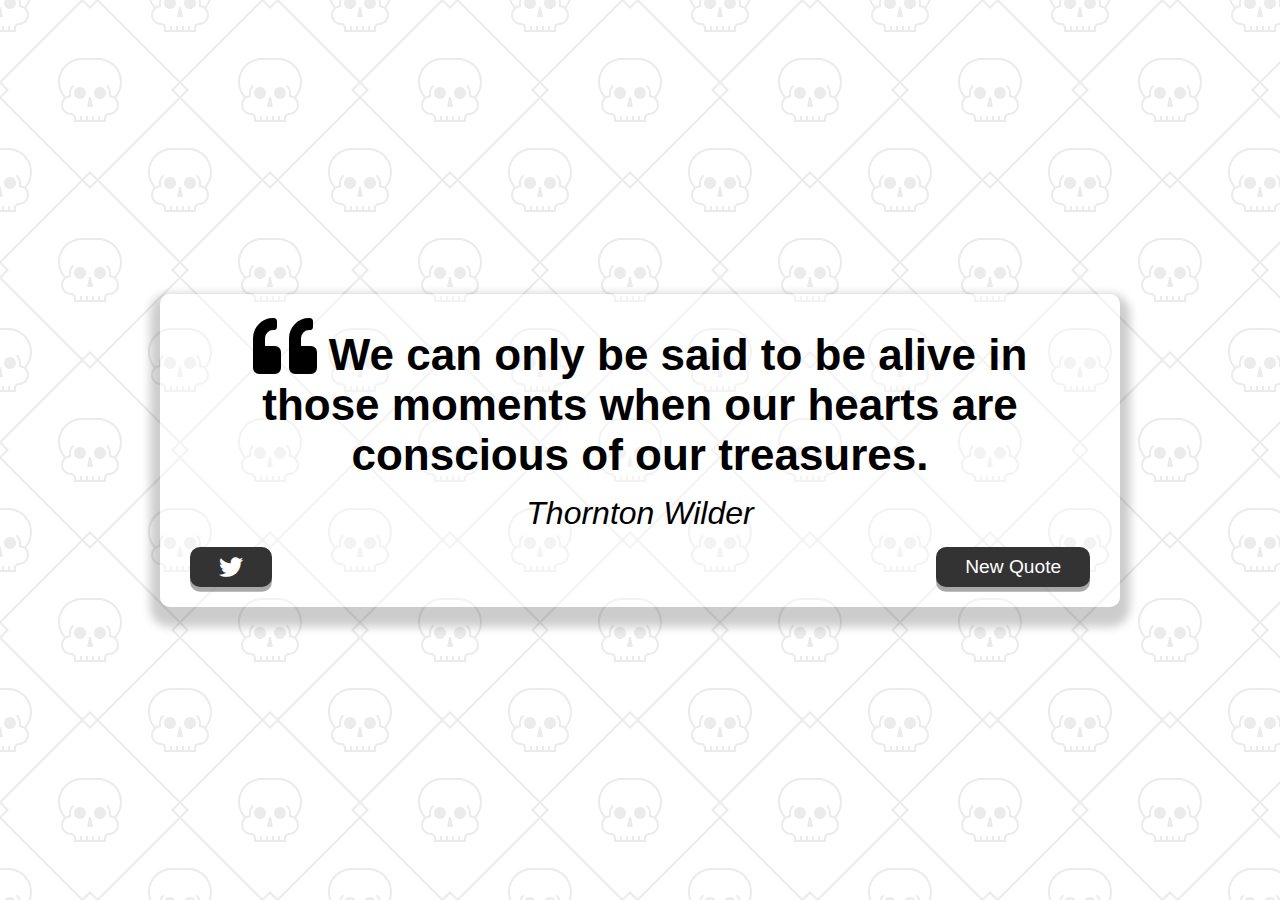
<file: index.html>
<!DOCTYPE html>
<html lang="en">
<head>
    <meta charset="UTF-8">
    <meta http-equiv="X-UA-Compatible" content="IE=edge">
    <meta name="viewport" content="width=device-width, initial-scale=1.0">
    <title>Quote Generator</title>
    <link rel="icon" type="image/png" href="https://www.google.com/s2/favicons?domain=bynder.com">
    <link rel="stylesheet" href="https://cdnjs.cloudflare.com/ajax/libs/font-awesome/5.15.2/css/all.min.css">
    <link rel="stylesheet" href="style.css">
</head>
<body>
    <div class="quote-container" id="quote-container">
        <!-- Quote -->
        <div class="quote-text">
            <i class="fas fa-quote-left"></i>
            <span id="quote">{Quote}</span>
        </div>
        <!-- Author -->
        <div class="quote-author">
            <span id="author">{Author}</span>
        </div>
        <!-- Buttons -->
        <div class="button-container">
            <button class="twitter-button" id="twitter" title="Tweet This!">
                <i class="fab fa-twitter"></i>
            </button>
            <button id="new-quote" title="Tweet This!">
                New Quote
            </button>
        </div>
    </div>
    <div class="loader" id="loader"></div>
    <!-- script -->
    <script src="quotes.js"></script>
    <script src="script.js"></script>
</body>
</html>
</file>
<file: style.css>
@import url('https://fonts.googleapis.com/css2?family=Roboto&display=swap');

html {
    /* prevents padding from adding extra width / height */
    box-sizing: border-box; 
}

body {
    margin: 0;
    /* viewport height: we want to stretch to height  */
    min-height: 100vh;
    background-color: #ffffff;
    background-image: url("data:image/svg+xml,%3Csvg width='180' height='180' viewBox='0 0 180 180' xmlns='http://www.w3.org/2000/svg'%3E%3Cpath d='M82.42 180h-1.415L0 98.995v-2.827L6.167 90 0 83.833V81.004L81.005 0h2.827L90 6.167 96.167 0H98.996L180 81.005v2.827L173.833 90 180 96.167V98.996L98.995 180h-2.827L90 173.833 83.833 180H82.42zm0-1.414L1.413 97.58 8.994 90l-7.58-7.58L82.42 1.413 90 8.994l7.58-7.58 81.006 81.005-7.58 7.58 7.58 7.58-81.005 81.006-7.58-7.58-7.58 7.58zM175.196 0h-25.832c1.033 2.924 2.616 5.59 4.625 7.868C152.145 9.682 151 12.208 151 15c0 5.523 4.477 10 10 10 1.657 0 3 1.343 3 3v4h16V0h-4.803c.51.883.803 1.907.803 3 0 3.314-2.686 6-6 6s-6-2.686-6-6c0-1.093.292-2.117.803-3h10.394-13.685C161.18.938 161 1.948 161 3v4c-4.418 0-8 3.582-8 8s3.582 8 8 8c2.76 0 5 2.24 5 5v2h4v-4h2v4h4v-4h2v4h2V0h-4.803zm-15.783 0c-.27.954-.414 1.96-.414 3v2.2c-1.25.254-2.414.74-3.447 1.412-1.716-1.93-3.098-4.164-4.054-6.612h7.914zM180 17h-3l2.143-10H180v10zm-30.635 163c-.884-2.502-1.365-5.195-1.365-8 0-13.255 10.748-24 23.99-24H180v32h-30.635zm12.147 0c.5-1.416 1.345-2.67 2.434-3.66l-1.345-1.48c-1.498 1.364-2.62 3.136-3.186 5.14H151.5c-.97-2.48-1.5-5.177-1.5-8 0-12.15 9.84-22 22-22h8v30h-18.488zm13.685 0c-1.037-1.793-2.976-3-5.197-3-2.22 0-4.16 1.207-5.197 3h10.394zM0 148h8.01C21.26 148 32 158.742 32 172c0 2.805-.48 5.498-1.366 8H0v-32zm0 2h8c12.15 0 22 9.847 22 22 0 2.822-.53 5.52-1.5 8h-7.914c-.567-2.004-1.688-3.776-3.187-5.14l-1.346 1.48c1.09.99 1.933 2.244 2.434 3.66H0v-30zm15.197 30c-1.037-1.793-2.976-3-5.197-3-2.22 0-4.16 1.207-5.197 3h10.394zM0 32h16v-4c0-1.657 1.343-3 3-3 5.523 0 10-4.477 10-10 0-2.794-1.145-5.32-2.992-7.134C28.018 5.586 29.6 2.924 30.634 0H0v32zm0-2h2v-4h2v4h4v-4h2v4h4v-2c0-2.76 2.24-5 5-5 4.418 0 8-3.582 8-8s-3.582-8-8-8V3c0-1.052-.18-2.062-.512-3H0v30zM28.5 0c-.954 2.448-2.335 4.683-4.05 6.613-1.035-.672-2.2-1.16-3.45-1.413V3c0-1.04-.144-2.046-.414-3H28.5zM0 17h3L.857 7H0v10zM15.197 0c.51.883.803 1.907.803 3 0 3.314-2.686 6-6 6S4 6.314 4 3c0-1.093.292-2.117.803-3h10.394zM109 115c-1.657 0-3 1.343-3 3v4H74v-4c0-1.657-1.343-3-3-3-5.523 0-10-4.477-10-10 0-2.793 1.145-5.318 2.99-7.132C60.262 93.638 58 88.084 58 82c0-13.255 10.748-24 23.99-24h16.02C111.26 58 122 68.742 122 82c0 6.082-2.263 11.636-5.992 15.866C117.855 99.68 119 102.206 119 105c0 5.523-4.477 10-10 10zm0-2c-2.76 0-5 2.24-5 5v2h-4v-4h-2v4h-4v-4h-2v4h-4v-4h-2v4h-4v-4h-2v4h-4v-2c0-2.76-2.24-5-5-5-4.418 0-8-3.582-8-8s3.582-8 8-8v-4c0-2.64 1.136-5.013 2.946-6.66L72.6 84.86C70.39 86.874 69 89.775 69 93v2.2c-1.25.254-2.414.74-3.447 1.412C62.098 92.727 60 87.61 60 82c0-12.15 9.84-22 22-22h16c12.15 0 22 9.847 22 22 0 5.61-2.097 10.728-5.55 14.613-1.035-.672-2.2-1.16-3.45-1.413V93c0-3.226-1.39-6.127-3.6-8.14l-1.346 1.48C107.864 87.987 109 90.36 109 93v4c4.418 0 8 3.582 8 8s-3.582 8-8 8zM90.857 97L93 107h-6l2.143-10h1.714zM80 99c3.314 0 6-2.686 6-6s-2.686-6-6-6-6 2.686-6 6 2.686 6 6 6zm20 0c3.314 0 6-2.686 6-6s-2.686-6-6-6-6 2.686-6 6 2.686 6 6 6z' fill='%23000000' fill-opacity='0.08' fill-rule='evenodd'/%3E%3C/svg%3E");
    color: black;
    font-family: Montserrat, sans-serif;
    font-weight: 700;
    text-align: center;
    display: flex;
    align-items: center;
    justify-content: center;
}

.quote-container {
    width: auto;
    max-width: 900px;
    padding: 20px 30px;
    border-radius: 10px;
    background-color: rgba(255, 255, 255, 0.4);
    box-shadow: 0 10px 10px 10px rgba(0, 0, 0, 0.2);
}

.quote-text {
    /* Responsive design: relative size compared to the root element */
    font-size: 2.75rem;
}

.long-quote {
    font-size: 2rem;
}

.fa-quote-left {
    font-size: 4rem;
}

.quote-author {
    margin-top: 15px;
    font-weight: 400;
    font-size: 2rem;
    font-style: italic;
}

.button-container{
    margin-top: 15px;
    display: flex;
    justify-content: space-between;
}

button {
    cursor: pointer;
    font-size: 1.2rem;
    height: 2.5rem;
    border: none;
    border-radius: 10px;
    color: #ffffff;
    background-color: #333;
    outline: none;
    padding: 0.5rem 1.8rem 0.5rem 1.8rem;
    box-shadow: 0 0.3rem rgba(121, 121, 121, 0.65);
}

button:hover {
    filter: brightness(175%);
}
button:active {
    transform: translate(0, 0.3rem);
    box-shadow: 0 0.1rem rgba(255, 255, 255, 0.65);
}

.twitter-button:hover{
    color: #38a1f3;
}

.fa-twitter{
    font-size: 1.5rem;
}

/* https://www.w3schools.com/howto/howto_css_loader.asp */
.loader {
    border: 16px solid #f3f3f3; /* Light grey */
    border-top: 16px solid #333; /* Blue */
    border-radius: 50%;
    width: 120px;
    height: 120px;
    animation: spin 2s linear infinite;
  }
  
  @keyframes spin {
    0% { transform: rotate(0deg); }
    100% { transform: rotate(360deg); }
  }

/* Media Query */

@media screen and (max-width: 1000px){
    .quote-container {
        margin: auto 10px;
    }

    .quote-text {
        font-size: 2.5rem;
    }
}
</file>
